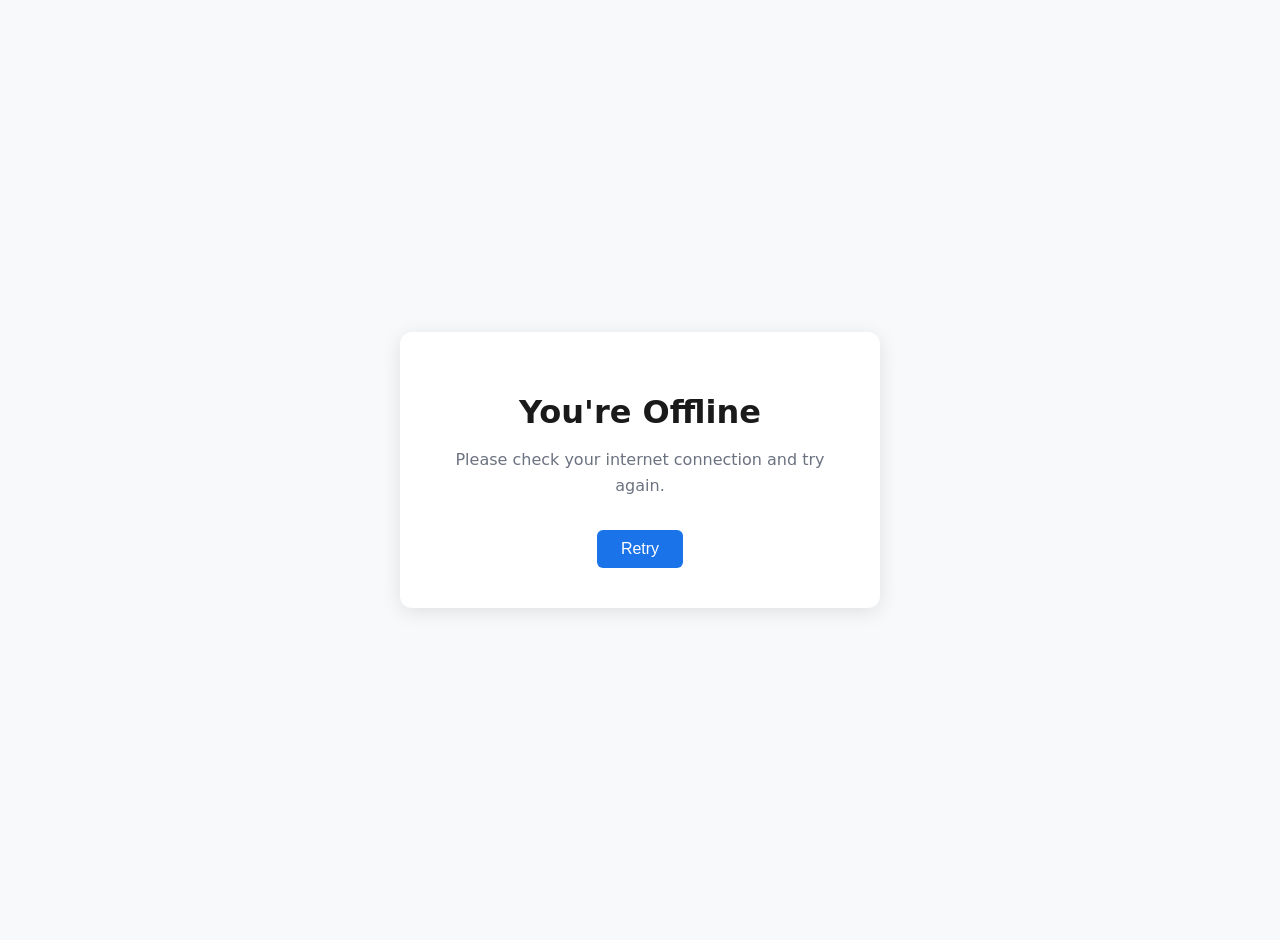
<file: frontend/offline.html>
<!DOCTYPE html>
<html lang="en">
<head>
  <meta charset="UTF-8">
  <meta name="viewport" content="width=device-width, initial-scale=1.0">
  <title>Offline - MtaaLink</title>
  <style>
    body {
      font-family: system-ui, -apple-system, sans-serif;
      display: flex;
      align-items: center;
      justify-content: center;
      min-height: 100vh;
      margin: 0;
      background: #f8f9fa;
      padding: 20px;
    }
    .container {
      text-align: center;
      max-width: 400px;
      padding: 40px;
      background: white;
      border-radius: 12px;
      box-shadow: 0 4px 20px rgba(0,0,0,0.1);
    }
    h1 {
      color: #1a1a1a;
      margin-bottom: 8px;
    }
    p {
      color: #6b7280;
      line-height: 1.6;
    }
    .btn {
      display: inline-block;
      padding: 10px 24px;
      background: #1A73E8;
      color: white;
      border: none;
      border-radius: 6px;
      font-size: 16px;
      cursor: pointer;
      margin-top: 16px;
    }
    .btn:hover {
      background: #1557B0;
    }
  </style>
</head>
<body>
  <div class="container">
    <h1>You're Offline</h1>
    <p>Please check your internet connection and try again.</p>
    <button class="btn" onclick="location.reload()">Retry</button>
  </div>
</body>
</html>
</file>
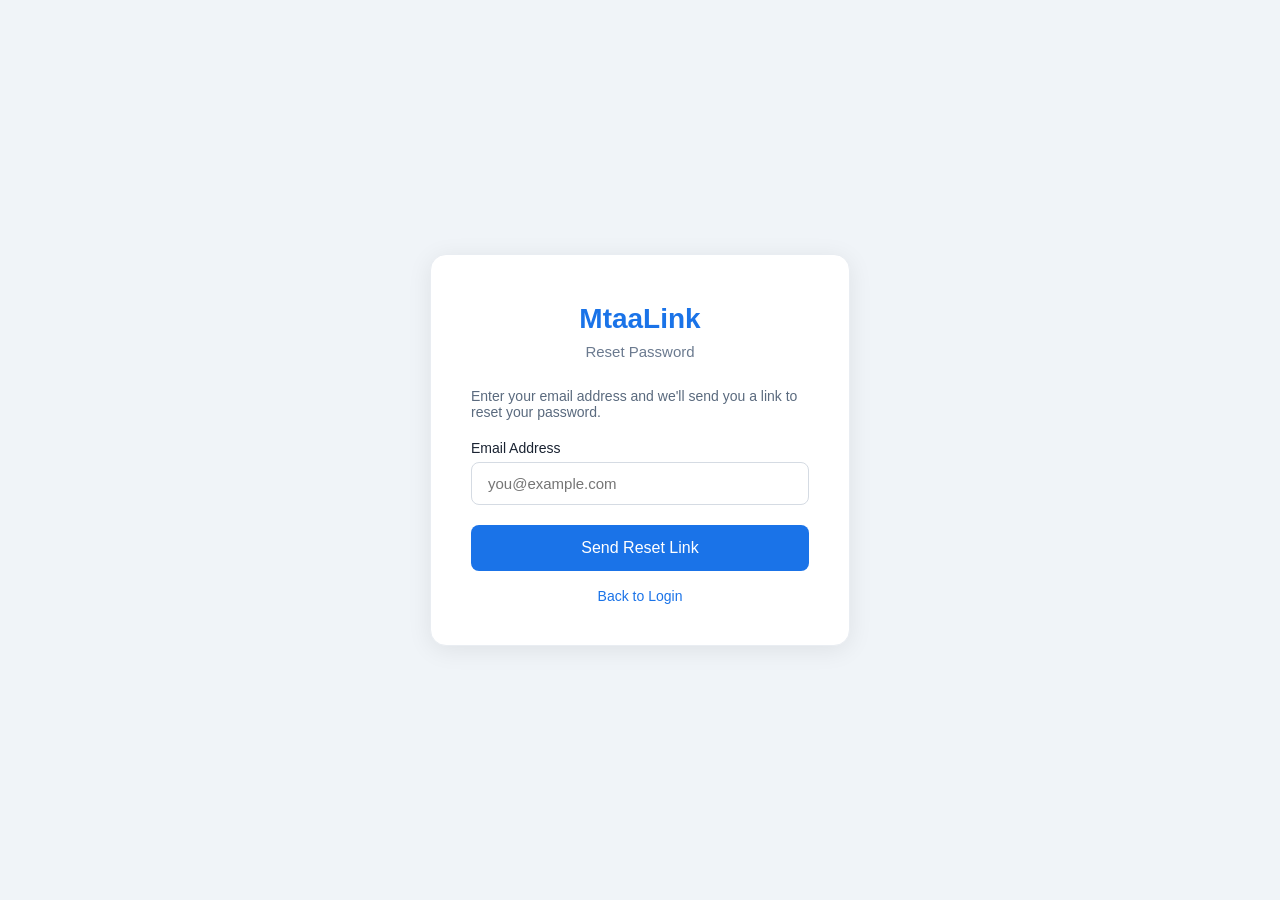
<file: frontend/reset-password.html>
<!DOCTYPE html>
<html lang="en">
<head>
    <meta charset="UTF-8">
    <meta name="viewport" content="width=device-width, initial-scale=1.0">
    <title>Reset Password - MtaaLink</title>
    <style>
        * { margin: 0; padding: 0; box-sizing: border-box; }
        body {
            font-family: -apple-system, BlinkMacSystemFont, 'Segoe UI', Roboto, sans-serif;
            background: #f0f4f8;
            display: flex;
            align-items: center;
            justify-content: center;
            min-height: 100vh;
            padding: 20px;
        }
        .container {
            background: white;
            border-radius: 16px;
            padding: 48px 40px 40px;
            max-width: 420px;
            width: 100%;
            box-shadow: 0 4px 24px rgba(0, 0, 0, 0.08);
            border: 1px solid #e9edf2;
        }
        .logo {
            font-size: 28px;
            font-weight: 700;
            color: #1a73e8;
            text-align: center;
            margin-bottom: 8px;
        }
        .subtitle {
            color: #6b7a8f;
            font-size: 15px;
            text-align: center;
            margin-bottom: 28px;
        }
        .form-group { margin-bottom: 20px; }
        label {
            display: block;
            color: #1a2332;
            font-weight: 500;
            font-size: 14px;
            margin-bottom: 6px;
        }
        input {
            width: 100%;
            padding: 12px 16px;
            border: 1px solid #d5dbe3;
            border-radius: 8px;
            font-size: 15px;
            transition: border-color 0.2s;
        }
        input:focus {
            border-color: #1a73e8;
            outline: none;
        }
        .btn {
            width: 100%;
            padding: 14px;
            background: #1a73e8;
            color: white;
            border: none;
            border-radius: 8px;
            font-size: 16px;
            font-weight: 500;
            cursor: pointer;
            transition: background 0.2s;
        }
        .btn:hover { background: #1557b0; }
        .btn:disabled { opacity: 0.6; cursor: not-allowed; }
        .message {
            padding: 12px 16px;
            border-radius: 8px;
            margin-bottom: 16px;
            font-size: 14px;
        }
        .message.success {
            background: #e6f7e6;
            color: #1e7e34;
            border: 1px solid #b8e6b8;
        }
        .message.error {
            background: #fde8e8;
            color: #c62828;
            border: 1px solid #f5c6c6;
        }
        .hidden { display: none; }
        .back-link { text-align: center; margin-top: 16px; }
        .back-link a { color: #1a73e8; text-decoration: none; font-size: 14px; }
        .back-link a:hover { text-decoration: underline; }
    </style>
</head>
<body>
    <div class="container">
        <div class="logo">MtaaLink</div>
        <div class="subtitle" id="pageTitle">Reset Password</div>

        <div id="message" class="message hidden"></div>

        <div id="step1">
            <p style="color: #5a6a7e; font-size: 14px; margin-bottom: 20px;">
                Enter your email address and we'll send you a link to reset your password.
            </p>
            <div class="form-group">
                <label for="email">Email Address</label>
                <input type="email" id="email" placeholder="you@example.com">
            </div>
            <button class="btn" id="sendBtn">Send Reset Link</button>
        </div>

        <div id="step2" style="display:none;">
            <p style="color: #5a6a7e; font-size: 14px; margin-bottom: 20px;">
                Enter your new password below.
            </p>
            <div class="form-group">
                <label for="newPassword">New Password</label>
                <input type="password" id="newPassword" placeholder="Min 8 characters">
            </div>
            <div class="form-group">
                <label for="confirmPassword">Confirm Password</label>
                <input type="password" id="confirmPassword" placeholder="Confirm your password">
            </div>
            <button class="btn" id="resetBtn">Reset Password</button>
        </div>

        <div class="back-link">
            <a href="/login">Back to Login</a>
        </div>
    </div>

    <script>
        document.addEventListener('DOMContentLoaded', function() {
            const params = new URLSearchParams(window.location.search);
            const token = params.get('token');
            const email = params.get('email');
            const messageDiv = document.getElementById('message');

            function showMessage(text, type) {
                messageDiv.textContent = text;
                messageDiv.className = 'message ' + type;
                messageDiv.classList.remove('hidden');
                setTimeout(function() {
                    messageDiv.classList.add('hidden');
                }, 5000);
            }

            // If token and email are present, show reset form
            if (token && email) {
                document.getElementById('step1').style.display = 'none';
                document.getElementById('step2').style.display = 'block';
                document.getElementById('pageTitle').textContent = 'Set new password';
                document.getElementById('newPassword').dataset.email = decodeURIComponent(email);
                document.getElementById('newPassword').dataset.token = token;
            }

            // Send reset link handler
            document.getElementById('sendBtn').addEventListener('click', function() {
                const email = document.getElementById('email').value.trim();
                if (!email) {
                    showMessage('Please enter your email address', 'error');
                    return;
                }

                const btn = this;
                btn.disabled = true;
                btn.textContent = 'Sending...';

                fetch('/api/v1/auth/forgot-password?email=' + encodeURIComponent(email), {
                    method: 'POST'
                })
                .then(function(response) { return response.json(); })
                .then(function(data) {
                    showMessage(data.message || 'Reset link sent to your email', 'success');
                    btn.textContent = 'Resend Link';
                    btn.disabled = false;
                })
                .catch(function() {
                    showMessage('Could not send reset link', 'error');
                    btn.textContent = 'Send Reset Link';
                    btn.disabled = false;
                });
            });

            // Reset password handler
            document.getElementById('resetBtn').addEventListener('click', function() {
                const newPassword = document.getElementById('newPassword').value;
                const confirmPassword = document.getElementById('confirmPassword').value;
                const email = document.getElementById('newPassword').dataset.email;
                const token = document.getElementById('newPassword').dataset.token;

                if (!newPassword || newPassword.length < 8) {
                    showMessage('Password must be at least 8 characters', 'error');
                    return;
                }

                if (newPassword !== confirmPassword) {
                    showMessage('Passwords do not match', 'error');
                    return;
                }

                const btn = this;
                btn.disabled = true;
                btn.textContent = 'Resetting...';

                fetch('/api/v1/auth/reset-password', {
                    method: 'POST',
                    headers: { 'Content-Type': 'application/json' },
                    body: JSON.stringify({
                        email: email,
                        token: token,
                        new_password: newPassword
                    })
                })
                .then(function(response) {
                    return response.json().then(function(data) {
                        if (response.ok) {
                            showMessage('Password reset successfully! Redirecting...', 'success');
                            btn.textContent = 'Success!';
                            setTimeout(function() {
                                window.location.href = '/login';
                            }, 2000);
                        } else {
                            showMessage(data.detail || 'Could not reset password', 'error');
                            btn.textContent = 'Reset Password';
                            btn.disabled = false;
                        }
                    });
                })
                .catch(function() {
                    showMessage('Network error. Please try again.', 'error');
                    btn.textContent = 'Reset Password';
                    btn.disabled = false;
                });
            });
        });
    </script>
</body>
</html>
</file>
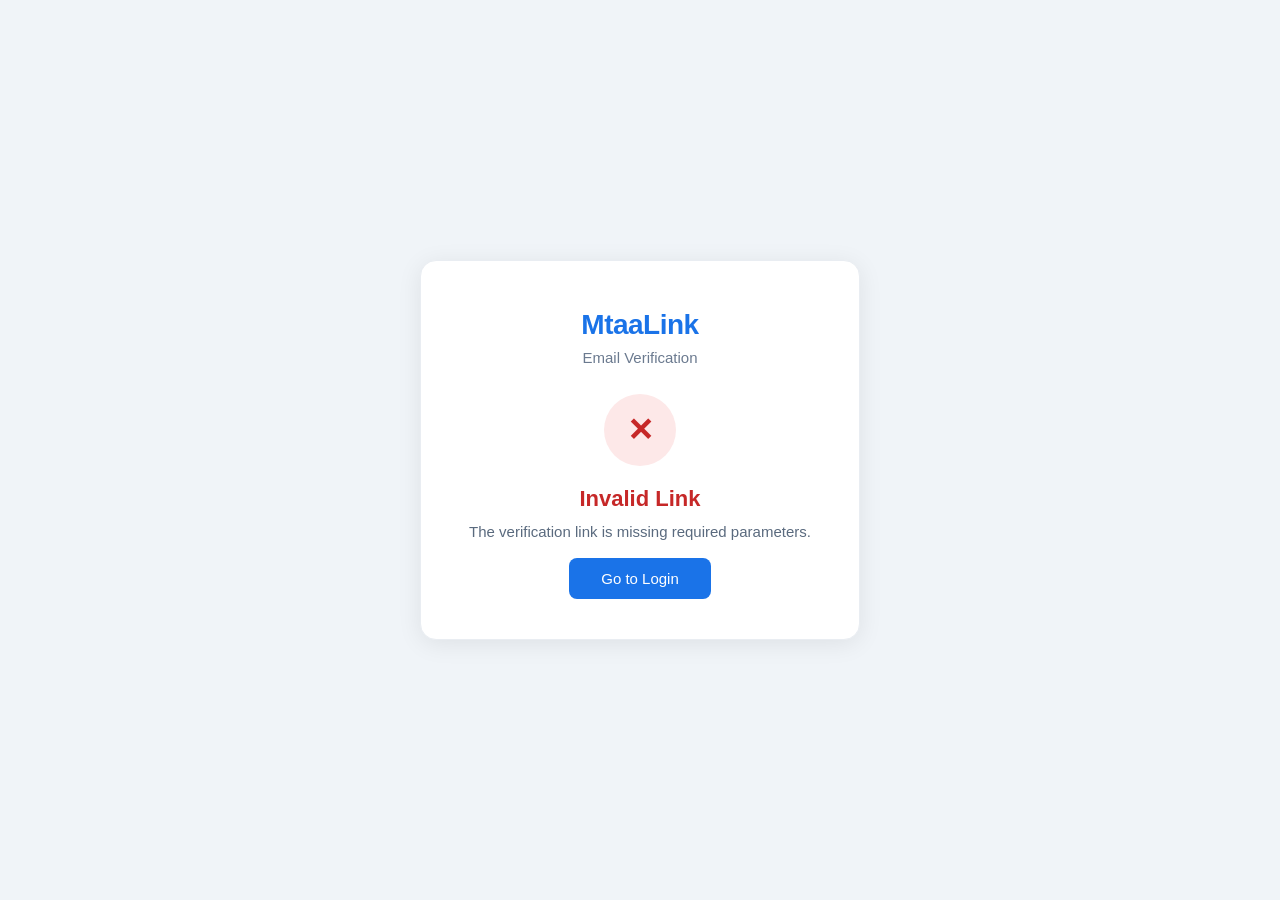
<file: frontend/verify.html>
<!DOCTYPE html>
<html lang="en">
<head>
    <meta charset="UTF-8">
    <meta name="viewport" content="width=device-width, initial-scale=1.0">
    <title>Verify Email - MtaaLink</title>
    <style>
        * {
            margin: 0;
            padding: 0;
            box-sizing: border-box;
        }
        body {
            font-family: -apple-system, BlinkMacSystemFont, 'Segoe UI', Roboto, Helvetica, Arial, sans-serif;
            background: #f0f4f8;
            display: flex;
            align-items: center;
            justify-content: center;
            min-height: 100vh;
            margin: 0;
            padding: 20px;
        }
        .container {
            background: white;
            border-radius: 16px;
            padding: 48px 40px 40px;
            max-width: 440px;
            width: 100%;
            text-align: center;
            box-shadow: 0 4px 24px rgba(0, 0, 0, 0.08);
            border: 1px solid #e9edf2;
        }
        .logo {
            font-size: 28px;
            font-weight: 700;
            color: #1a73e8;
            letter-spacing: -0.5px;
            margin-bottom: 8px;
        }
        .logo span {
            color: #1a73e8;
        }
        .subtitle {
            color: #6b7a8f;
            font-size: 15px;
            margin-bottom: 28px;
        }
        .icon-wrapper {
            width: 72px;
            height: 72px;
            border-radius: 50%;
            display: flex;
            align-items: center;
            justify-content: center;
            margin: 0 auto 20px;
            font-size: 32px;
            font-weight: 600;
        }
        .icon-wrapper.loading {
            background: #e8f0fe;
            color: #1a73e8;
        }
        .icon-wrapper.success {
            background: #e6f7e6;
            color: #1e7e34;
        }
        .icon-wrapper.error {
            background: #fde8e8;
            color: #c62828;
        }
        h1 {
            font-size: 22px;
            font-weight: 600;
            color: #1a2332;
            margin-bottom: 8px;
        }
        h1.success {
            color: #1e7e34;
        }
        h1.error {
            color: #c62828;
        }
        h1.loading {
            color: #1a2332;
        }
        p {
            color: #5a6a7e;
            font-size: 15px;
            line-height: 1.6;
            margin-bottom: 6px;
        }
        .email-display {
            background: #f5f7fa;
            border-radius: 8px;
            padding: 10px 16px;
            font-size: 14px;
            color: #1a2332;
            word-break: break-all;
            margin: 12px 0 20px;
            border: 1px solid #e9edf2;
            font-weight: 500;
        }
        .btn {
            display: inline-block;
            padding: 12px 32px;
            background: #1a73e8;
            color: white;
            border: none;
            border-radius: 8px;
            font-size: 15px;
            font-weight: 500;
            text-decoration: none;
            transition: background 0.2s, transform 0.1s;
            cursor: pointer;
            margin-top: 8px;
        }
        .btn:hover {
            background: #1557b0;
        }
        .btn:active {
            transform: scale(0.97);
        }
        .btn-secondary {
            background: #e9edf2;
            color: #1a2332;
        }
        .btn-secondary:hover {
            background: #d5dbe3;
        }
        .footer-text {
            color: #8a9aa8;
            font-size: 13px;
            margin-top: 24px;
            border-top: 1px solid #e9edf2;
            padding-top: 20px;
        }
        .footer-text a {
            color: #1a73e8;
            text-decoration: none;
        }
        .footer-text a:hover {
            text-decoration: underline;
        }
        .spinner {
            display: inline-block;
            width: 32px;
            height: 32px;
            border: 3px solid #e9edf2;
            border-top-color: #1a73e8;
            border-radius: 50%;
            animation: spin 0.7s linear infinite;
            margin: 12px auto 16px;
        }
        @keyframes spin {
            to { transform: rotate(360deg); }
        }
    </style>
</head>
<body>
    <div class="container" id="content">
        <div class="logo">MtaaLink</div>
        <div class="subtitle">Email Verification</div>
        <div id="statusContent">
            <div class="spinner"></div>
            <h1 class="loading">Verifying your email</h1>
            <p>Please wait while we verify your email address.</p>
        </div>
    </div>

    <script>
        (function() {
            const params = new URLSearchParams(window.location.search);
            const token = params.get('token');
            const email = params.get('email');
    console.log('Raw email from URL:', email);
            const content = document.getElementById('content');
            const statusContent = document.getElementById('statusContent');

            if (!token || !email) {
                statusContent.innerHTML = `
                    <div class="icon-wrapper error">✕</div>
                    <h1 class="error">Invalid Link</h1>
                    <p>The verification link is missing required parameters.</p>
                    <a href="/login" class="btn">Go to Login</a>
                `;
                return;
            }

            const url = '/api/v1/auth/verify-email?token=' + encodeURIComponent(token) + '&email=' + encodeURIComponent(email);

            fetch(url)
                .then(function(response) { return response.json(); })
                .then(function(data) {
                    if (data.message && data.message.indexOf('successfully') !== -1) {
                        statusContent.innerHTML = `
                            <div class="icon-wrapper success">✓</div>
                            <h1 class="success">Email Verified</h1>
                            <p>${data.message}</p>
                            <div class="email-display">${decodeURIComponent(email)}</div>
                            <a href="/login" class="btn">Go to Login</a>
                        `;
                    } else {
                        statusContent.innerHTML = `
                            <div class="icon-wrapper error">✕</div>
                            <h1 class="error">Verification Failed</h1>
                            <p>${data.detail || 'Invalid or expired link.'}</p>
                            <a href="/login" class="btn">Go to Login</a>
                        `;
                    }
                })
                .catch(function() {
                    statusContent.innerHTML = `
                        <div class="icon-wrapper error">✕</div>
                        <h1 class="error">Something went wrong</h1>
                        <p>We couldn't verify your email. Please try again.</p>
                        <a href="/login" class="btn">Go to Login</a>
                    `;
                });
        })();
    </script>
</body>
</html>
</file>
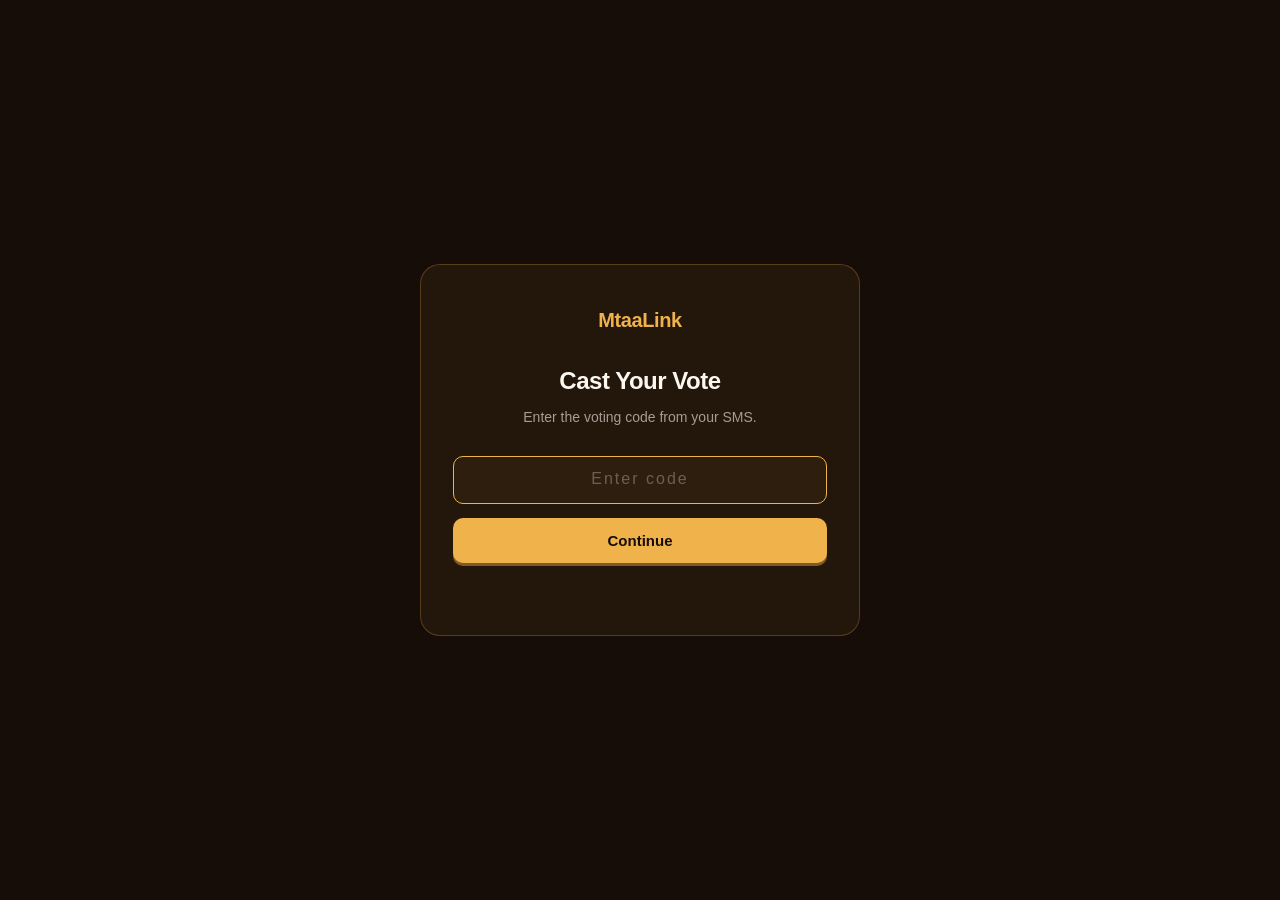
<file: frontend/vote.html>
<!DOCTYPE html>
<html lang="en">
<head>
<meta charset="UTF-8">
<meta name="viewport" content="width=device-width, initial-scale=1, maximum-scale=1">
<title>Vote — MtaaLink</title>
<meta name="theme-color" content="#160C08">
<link rel="icon" type="image/png" sizes="192x192" href="/icons/icon-192x192.png">
<style>
* { margin: 0; padding: 0; box-sizing: border-box; }
body {
    font-family: -apple-system, BlinkMacSystemFont, 'Inter', 'Segoe UI', Roboto, sans-serif;
    background: #160C08;
    color: #FBF8F1;
    min-height: 100vh;
    padding: 20px;
    line-height: 1.5;
    -webkit-font-smoothing: antialiased;
}
.wrapper {
    display: flex;
    align-items: center;
    justify-content: center;
    min-height: calc(100vh - 40px);
}
.card {
    background: rgba(240,178,74,.06);
    border: 1px solid rgba(240,178,74,.25);
    border-radius: 20px;
    padding: 40px 32px;
    max-width: 440px;
    width: 100%;
}
.logo {
    font-size: 20px;
    font-weight: 800;
    color: #F0B24A;
    margin-bottom: 28px;
    text-align: center;
    letter-spacing: -0.02em;
}
h1 {
    font-size: 24px;
    font-weight: 700;
    margin-bottom: 8px;
    text-align: center;
    letter-spacing: -0.02em;
}
.sub {
    color: rgba(251,248,241,.6);
    font-size: 14px;
    text-align: center;
    margin-bottom: 28px;
}
input[type="text"] {
    width: 100%;
    padding: 14px 16px;
    border-radius: 10px;
    border: 1px solid rgba(240,178,74,.3);
    background: rgba(255,255,255,.03);
    color: #FBF8F1;
    font-size: 16px;
    text-align: center;
    letter-spacing: 3px;
    text-transform: uppercase;
    margin-bottom: 14px;
    font-family: 'Courier New', monospace;
    font-weight: 700;
}
input[type="text"]:focus {
    outline: none;
    border-color: #F0B24A;
    background: rgba(240,178,74,.05);
}
input[type="text"]::placeholder {
    color: rgba(251,248,241,.3);
    letter-spacing: 2px;
    font-weight: 400;
    font-family: -apple-system, BlinkMacSystemFont, 'Inter', sans-serif;
    text-transform: none;
}
.btn {
    width: 100%;
    padding: 14px;
    border-radius: 10px;
    border: none;
    background: #F0B24A;
    color: #160C08;
    font-weight: 700;
    font-size: 15px;
    cursor: pointer;
    box-shadow: 0 3px 0 rgba(240,178,74,.45);
    transition: all .15s;
    font-family: inherit;
}
.btn:hover:not(:disabled) {
    transform: translateY(-2px);
    box-shadow: 0 5px 0 rgba(240,178,74,.45);
}
.btn:active:not(:disabled) {
    transform: translateY(1px);
    box-shadow: 0 1px 0 rgba(240,178,74,.45);
}
.btn:disabled {
    opacity: .5;
    cursor: not-allowed;
}
.btn-secondary {
    background: transparent;
    color: #F0B24A;
    border: 1px solid rgba(240,178,74,.4);
    box-shadow: none;
}
.btn-secondary:hover:not(:disabled) {
    background: rgba(240,178,74,.08);
    transform: none;
    box-shadow: none;
}
.error {
    color: #E27A5B;
    font-size: 13px;
    text-align: center;
    margin-top: 12px;
    min-height: 20px;
}
/* Election info */
.election-info {
    text-align: center;
    padding-bottom: 24px;
    margin-bottom: 24px;
    border-bottom: 1px solid rgba(240,178,74,.15);
}
.org {
    font-size: 11px;
    letter-spacing: .18em;
    text-transform: uppercase;
    color: #F0B24A;
    margin-bottom: 10px;
    font-weight: 700;
}
.title {
    font-size: 22px;
    font-weight: 700;
    margin-bottom: 8px;
    letter-spacing: -0.02em;
}
.deadline {
    font-size: 13px;
    color: rgba(251,248,241,.55);
}
/* Candidates */
.candidates {
    display: flex;
    flex-direction: column;
    gap: 10px;
    margin-bottom: 20px;
}
.candidate {
    display: flex;
    align-items: center;
    gap: 14px;
    padding: 16px 18px;
    border-radius: 12px;
    border: 1px solid rgba(255,255,255,.1);
    background: rgba(255,255,255,.02);
    cursor: pointer;
    transition: all .2s;
    user-select: none;
}
.candidate:hover {
    border-color: rgba(240,178,74,.4);
    background: rgba(240,178,74,.05);
}
.candidate.selected {
    border-color: #F0B24A;
    background: rgba(240,178,74,.12);
}
.candidate .radio {
    width: 20px;
    height: 20px;
    border-radius: 50%;
    border: 2px solid rgba(240,178,74,.5);
    flex-shrink: 0;
    display: grid;
    place-items: center;
    transition: all .2s;
}
.candidate.selected .radio::after {
    content: '';
    width: 10px;
    height: 10px;
    border-radius: 50%;
    background: #F0B24A;
}
.candidate .name {
    font-size: 15px;
    font-weight: 600;
    color: #FBF8F1;
}
.warning {
    font-size: 12px;
    color: rgba(251,248,241,.5);
    text-align: center;
    margin-top: 16px;
    line-height: 1.5;
}
/* Success state */
.success {
    text-align: center;
    padding: 20px 0;
}
.success .icon {
    font-size: 64px;
    line-height: 1;
    margin-bottom: 20px;
    color: #27ae60;
    font-weight: 300;
}
.success h2 {
    font-size: 22px;
    color: #27ae60;
    margin-bottom: 10px;
    letter-spacing: -0.02em;
}
.success p {
    color: rgba(251,248,241,.65);
    font-size: 14px;
    line-height: 1.6;
}
/* Loading */
.loading {
    text-align: center;
    color: rgba(251,248,241,.6);
    font-size: 14px;
    padding: 30px 0;
}
.spinner {
    display: inline-block;
    width: 32px;
    height: 32px;
    border: 3px solid rgba(240,178,74,.15);
    border-top-color: #F0B24A;
    border-radius: 50%;
    animation: spin .7s linear infinite;
    margin-bottom: 12px;
}
@keyframes spin { to { transform: rotate(360deg); } }

        .results-section {
            margin-top: 24px;
            padding: 20px;
            background: rgba(255, 255, 255, 0.04);
            border-radius: 12px;
            border: 1px solid rgba(255, 255, 255, 0.08);
        }
        .results-title {
            font-size: 15px;
            font-weight: 600;
            margin: 0 0 16px 0;
            letter-spacing: 0.5px;
            text-transform: uppercase;
            opacity: 0.85;
        }
        .result-row {
            margin-bottom: 14px;
        }
        .result-head {
            display: flex;
            align-items: center;
            gap: 10px;
            margin-bottom: 6px;
            font-size: 14px;
        }
        .result-rank {
            display: inline-flex;
            align-items: center;
            justify-content: center;
            width: 22px;
            height: 22px;
            border-radius: 50%;
            background: rgba(255, 255, 255, 0.08);
            font-size: 12px;
            font-weight: 600;
            flex-shrink: 0;
        }
        .result-name {
            flex: 1;
            font-weight: 500;
        }
        .result-votes {
            font-size: 13px;
            opacity: 0.75;
            white-space: nowrap;
        }
        .result-bar {
            height: 6px;
            background: rgba(255, 255, 255, 0.06);
            border-radius: 3px;
            overflow: hidden;
        }
        .result-fill {
            height: 100%;
            background: var(--primary, #4f46e5);
            border-radius: 3px;
            transition: width 0.4s ease;
        }
        .results-footer {
            margin-top: 18px;
            padding-top: 14px;
            border-top: 1px solid rgba(255, 255, 255, 0.08);
            font-size: 13px;
            line-height: 1.7;
            opacity: 0.85;
        }
        .results-refresh {
            font-size: 11px;
            opacity: 0.55;
            margin-top: 6px;
        }
        .results-loading,
        .results-empty {
            text-align: center;
            opacity: 0.6;
            font-size: 14px;
            padding: 20px 0;
        }
</style>
</head>
<body>
<div class="wrapper">
    <div class="card">
        <div class="logo">MtaaLink</div>
        <div id="content"></div>
    </div>
</div>

<script>
(function() {
    const content = document.getElementById('content');
    const params = new URLSearchParams(window.location.search);
    const codeFromUrl = (params.get('code') || '').trim().toUpperCase();

    if (codeFromUrl) {
        loadVoteInfo(codeFromUrl);
    } else {
        showCodeForm();
    }

    function showCodeForm() {
        content.innerHTML = `
            <h1>Cast Your Vote</h1>
            <p class="sub">Enter the voting code from your SMS.</p>
            <form id="codeForm">
                <input type="text" id="codeInput" placeholder="Enter code" autocomplete="off" autocapitalize="characters" maxlength="12" required>
                <button type="submit" class="btn">Continue</button>
            </form>
            <div class="error" id="error"></div>
        `;
        document.getElementById('codeForm').addEventListener('submit', function(e) {
            e.preventDefault();
            const code = document.getElementById('codeInput').value.trim().toUpperCase();
            if (code) loadVoteInfo(code);
        });
        setTimeout(() => document.getElementById('codeInput').focus(), 100);
    }

    async function loadVoteInfo(code) {
        content.innerHTML = `
            <div class="loading">
                <div class="spinner"></div>
                <div>Loading election...</div>
            </div>
        `;

        try {
            const resp = await fetch('/api/v1/elections/vote/' + encodeURIComponent(code));
            const data = await resp.json();

            if (!data.valid) {
                if (data.reason === 'already_voted') {
                    // Voter already voted — show thank-you + live results
                    showAlreadyVoted(code);
                    return;
                }
                content.innerHTML = `
                    <h1>Cannot Vote</h1>
                    <p class="sub">${data.message || 'This voting code is not valid.'}</p>
                    <button class="btn btn-secondary" onclick="location.href='/vote'">Try Another Code</button>
                `;
                return;
            }

            showVotingForm(code, data);
        } catch (err) {
            content.innerHTML = `
                <h1>Connection Error</h1>
                <p class="sub">Could not load the election. Check your connection.</p>
                <button class="btn" onclick="location.reload()">Retry</button>
            `;
        }
    }

    function showVotingForm(code, data) {
        const deadline = data.election.end_date
            ? new Date(data.election.end_date).toLocaleString('en-KE', {
                day: '2-digit', month: 'short', hour: '2-digit', minute: '2-digit'
              })
            : '';

        const candidatesHtml = data.candidates.length
            ? data.candidates.map(c => `
                <div class="candidate" data-id="${c.id}">
                    <div class="radio"></div>
                    <div class="name">${escapeHtml(c.name)}</div>
                </div>
              `).join('')
            : '<p class="sub">No candidates available for this election.</p>';

        content.innerHTML = `
            <div class="election-info">
                <div class="org">${escapeHtml(data.election.organization_name || 'MtaaLink')}</div>
                <div class="title">${escapeHtml(data.election.title)}</div>
                ${deadline ? `<div class="deadline">Voting closes ${deadline}</div>` : ''}
            </div>
            <div class="candidates" id="candidates">${candidatesHtml}</div>
            <button class="btn" id="submitVote" disabled>Cast My Vote</button>
            <p class="warning">Your vote is anonymous and cannot be changed.</p>
            <div class="error" id="error"></div>
        `;

        let selectedId = null;
        document.querySelectorAll('.candidate').forEach(el => {
            el.addEventListener('click', () => {
                document.querySelectorAll('.candidate').forEach(x => x.classList.remove('selected'));
                el.classList.add('selected');
                selectedId = el.dataset.id;
                document.getElementById('submitVote').disabled = false;
            });
        });

        document.getElementById('submitVote').addEventListener('click', async () => {
            if (!selectedId) return;

            const selectedName = document.querySelector('.candidate.selected .name').textContent;
            if (!confirm('Confirm your vote for ' + selectedName + '?\n\nThis cannot be changed.')) return;

            const btn = document.getElementById('submitVote');
            btn.disabled = true;
            btn.textContent = 'Submitting...';

            try {
                const resp = await fetch('/api/v1/elections/vote', {
                    method: 'POST',
                    headers: { 'Content-Type': 'application/json' },
                    body: JSON.stringify({ voter_code: code, candidate_id: selectedId }),
                });
                const result = await resp.json();

                if (resp.ok) {
                    showSuccess();
                } else {
                    document.getElementById('error').textContent = result.detail || 'Could not record your vote.';
                    btn.disabled = false;
                    btn.textContent = 'Cast My Vote';
                }
            } catch (err) {
                document.getElementById('error').textContent = 'Network error. Please try again.';
                btn.disabled = false;
                btn.textContent = 'Cast My Vote';
            }
        });
    }


    function getVoterCodeFromUrl() {
        try {
            const params = new URLSearchParams(window.location.search);
            return params.get('code') || '';
        } catch (e) {
            return '';
        }
    }

    function showAlreadyVoted(voterCode) {
        content.innerHTML = `
            <div class="success">
                <div class="icon">✓</div>
                <h2>Already Voted</h2>
                <p>This code has already been used to vote.<br>Here are the live results.</p>
            </div>
            <div id="resultsSection" class="results-section">
                <div id="resultsContent">
                    <p class="results-loading">Loading live results…</p>
                </div>
            </div>
        `;
        loadResultsWithCode(voterCode);
    }

    async function loadResultsWithCode(voterCode) {
        if (!voterCode) return;
        const container = document.getElementById('resultsContent');
        if (!container) return;

        try {
            const res = await fetch(`/api/v1/elections/vote/results/${encodeURIComponent(voterCode)}`);
            if (!res.ok) {
                container.innerHTML = '<p class="results-empty">Results unavailable.</p>';
                return;
            }
            const data = await res.json();
            renderResults(data, container);
        } catch (e) {
            console.error('Failed to load results:', e);
            container.innerHTML = '<p class="results-empty">Could not load results.</p>';
        }
    }

    function showSuccess() {
        content.innerHTML = `
            <div class="success">
                <div class="icon">✓</div>
                <h2>Vote Recorded</h2>
                <p>Thank you for participating.<br>Your vote has been counted.</p>
            </div>
            <div id="resultsSection" class="results-section" style="display:none;">
                <div id="resultsContent">
                    <p class="results-loading">Loading live results…</p>
                </div>
            </div>
        `;
        // Fetch live results after vote
        loadResults();
    }

    async function loadResults() {
        const code = getVoterCodeFromUrl();
        if (!code) return;
        const section = document.getElementById('resultsSection');
        const container = document.getElementById('resultsContent');
        if (!section || !container) return;

        try {
            const res = await fetch(`/api/v1/elections/vote/results/${encodeURIComponent(code)}`);
            if (!res.ok) {
                // 403/404 — don't show section
                return;
            }
            const data = await res.json();
            renderResults(data, container);
            section.style.display = 'block';
        } catch (e) {
            console.error('Failed to load results:', e);
        }
    }

    function renderResults(data, container) {
        const results = data.results || [];
        const total = data.total_votes || 0;
        const totalVoters = data.total_voters || 0;
        const turnout = data.turnout || 0;

        if (results.length === 0) {
            container.innerHTML = '<p class="results-empty">No votes yet.</p>';
            return;
        }

        const rows = results.map(function(r, i) {
            const pct = r.percentage || 0;
            const votes = r.votes || 0;
            const name = escapeHtml(r.candidate_name || 'Unknown');
            return `
                <div class="result-row">
                    <div class="result-head">
                        <span class="result-rank">${i + 1}</span>
                        <span class="result-name">${name}</span>
                        <span class="result-votes">${votes} vote${votes === 1 ? '' : 's'} · ${pct}%</span>
                    </div>
                    <div class="result-bar">
                        <div class="result-fill" style="width:${pct}%"></div>
                    </div>
                </div>
            `;
        }).join('');

        container.innerHTML = `
            <h3 class="results-title">Live Results</h3>
            ${rows}
            <div class="results-footer">
                <div><strong>${total}</strong> vote${total === 1 ? '' : 's'} cast</div>
                <div>Turnout: <strong>${turnout}%</strong> (${total} of ${totalVoters})</div>
                <div class="results-refresh">Auto-refreshes every 10s</div>
            </div>
        `;
    }

    // Auto-refresh results every 10 seconds while the success screen is visible
    setInterval(function() {
        const section = document.getElementById('resultsSection');
        if (section && section.style.display === 'block') {
            loadResults();
        }
    }, 10000);

    function escapeHtml(s) {
        return String(s)
            .replace(/&/g, '&amp;')
            .replace(/</g, '&lt;')
            .replace(/>/g, '&gt;')
            .replace(/"/g, '&quot;')
            .replace(/'/g, '&#39;');
    }
})();
</script>
</body>
</html>
</file>
